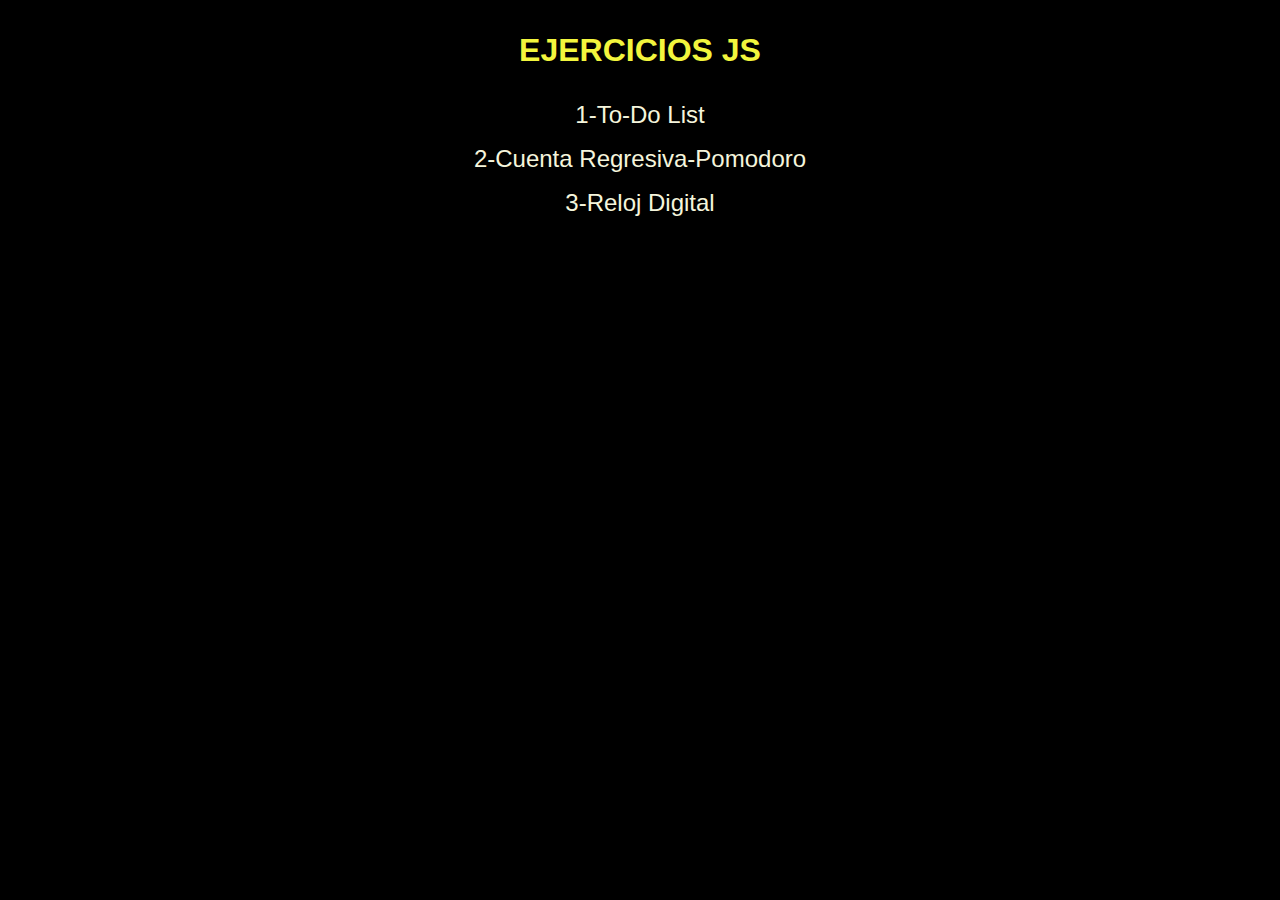
<file: index.html>
<!DOCTYPE html>
<html lang="es">
<head>
    <meta charset="UTF-8">
    <meta http-equiv="X-UA-Compatible" content="IE=edge">
    <meta name="viewport" content="width=device-width, initial-scale=1.0">
    <title>Javascript</title>
    <link rel="stylesheet" href="style.css">
</head>
<body>
    <h1>Ejercicios Js</h1>
    <a href="./src/ToDoList/index.html" target="_blank">1-To-Do List</a>
    <a href="./src/RelojPomodoro/index.html" target="_blank">2-Cuenta Regresiva-Pomodoro</a>
    <a href="./src/RelojDigital/">3-Reloj Digital</a>
    <a href=""></a>
    <a href=""></a>
    
</body>
</html>
</file>
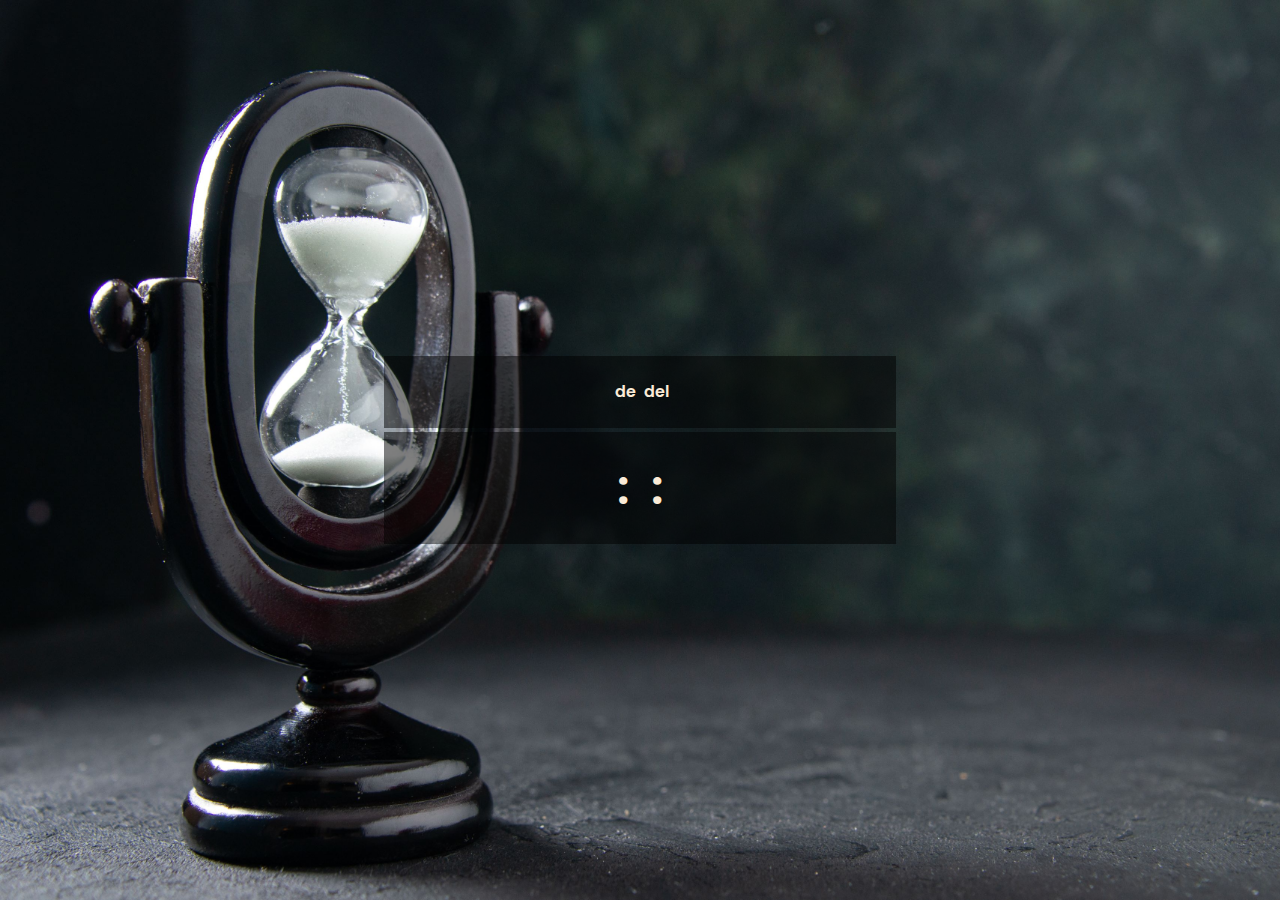
<file: src/RelojDigital/index.html>
<!DOCTYPE html>
<html lang="es">
<head>
    <meta charset="UTF-8">
    <meta http-equiv="X-UA-Compatible" content="IE=edge">
    <meta name="viewport" content="width=device-width, initial-scale=1.0">
    <title>Reloj Digital</title>
    <link rel="stylesheet" href="./style.css">
</head>
<body>
    <div class="wrap">
        <div class="widget">
            <div class="fecha">
                <p id="diaSemana" class="diaSemana"></p>
                <p id="dia" class="dia"></p>
                <p>de</p>
                <p id="mes" class="mes"></p>
                <p>del</p>
                <p id="year" class="year"></p>
            </div>

            <div class="reloj">
                <p id="horas" class="horas"></p>
                <p>:</p>
                <p id="minutos" class="minutos"></p>
                <p>:</p>
                <div class="cajaSegundos">
                    <p id="ampm" class="ampm"></p>
                    <p id="segundos" class="segundos"></p>
                </div>
            </div>
        </div>
    </div>
    


    <script src="./script.js"></script>
</body>
</html>
</file>
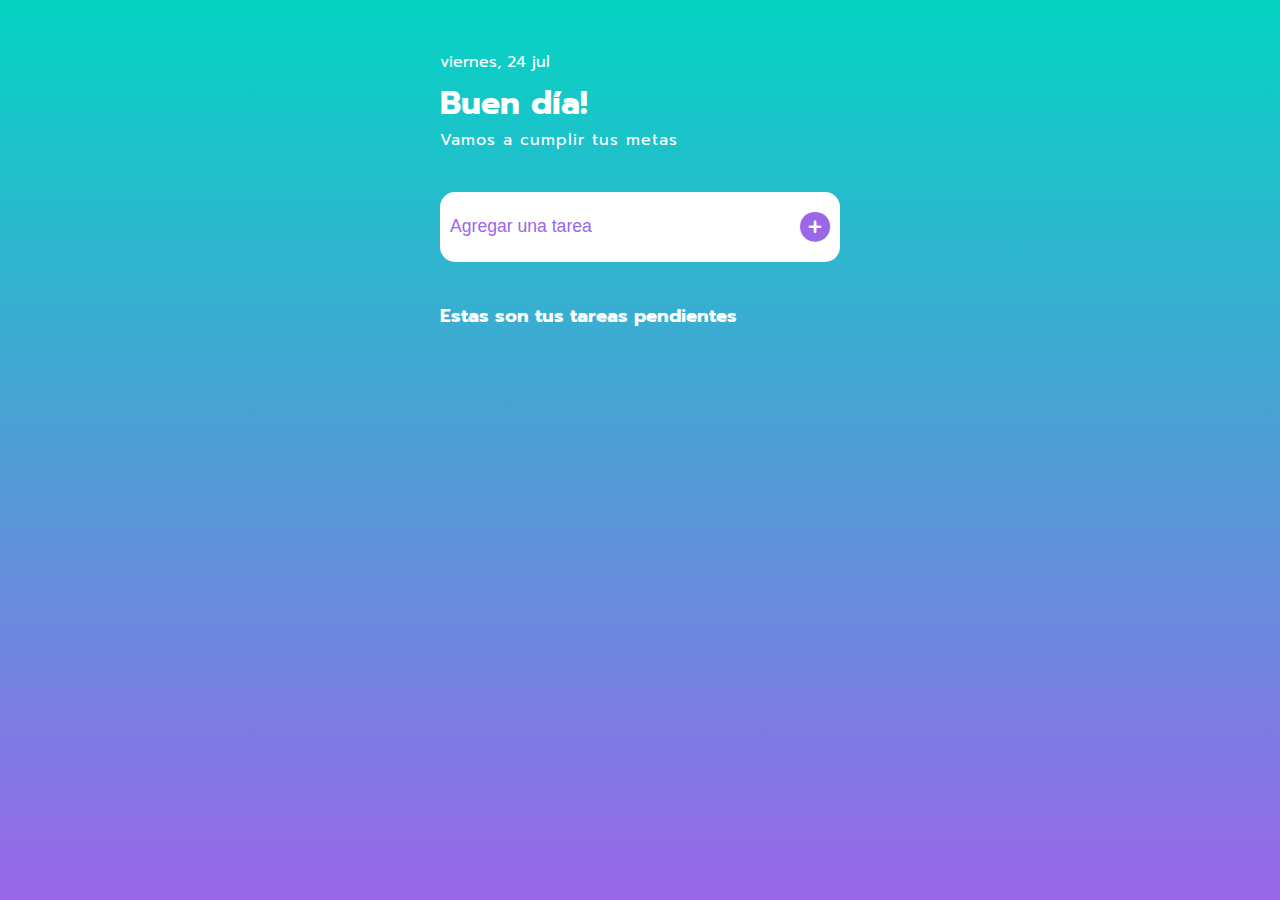
<file: src/ToDoList/index.html>
<head>
    <meta charset="UTF-8">
    <meta http-equiv="X-UA-Compatible" content="IE=edge">
    <meta name="viewport" content="width=device-width, initial-scale=1.0">
    <title>Lista de tareas</title>
    <link rel="stylesheet" href="https://cdnjs.cloudflare.com/ajax/libs/font-awesome/6.4.0/css/all.min.css">
    <link rel="stylesheet" href="./style.css">
</head>

<body>
    <div class="container">
        <div class="perfil">
            <div id="fecha"><!--js--> </div>
            <h1>Buen día!</h1>
            <span>Vamos a cumplir tus metas</span>
        </div>

        <div class="agregar-tarea">
            <input type="text" id="input" placeholder="Agregar una tarea">
            <i class="fas fa-plus-circle" id="enter"></i>
        </div>

        <div class="seccion-tarea">
            <h3>Estas son tus tareas pendientes</h3>
            <ul id="lista">
                <!--js-->  
            </ul>
        </div>

    </div>
    <script src="./script.js"></script>
</body>

</html>
</file>
<file: style.css>
* {
    margin         : 0;
    padding        : 0;
    box-sizing     : border-box;
    text-decoration: none;
    font-family    : 'Prompt', sans-serif;
}

body {
    background: black;
}

h1 {
    text-transform: uppercase;
    color         : rgb(242, 245, 61);
    text-align    : center;
    margin        : 2rem 0;
}

a {
    color          : beige;
    display        : flex;
    justify-content: center;
    font-size      : 1.5rem;
    margin         : 1rem 0;
}

a:hover {
    color: coral;
}
</file>
<file: src/RelojDigital/style.css>
@import url('https://fonts.googleapis.com/css2?family=Poppins:wght@100;200;300;400;500;600&display=swap');

*{
    margin: 0;
    padding: 0;
    box-sizing: border-box;
}

body{
    font-family: 'Poppins', sans-serif;
    font-weight: 600;
    background: url(reloj.jpg) #210349;
    background-size: cover;
    background-repeat: no-repeat;
    color: antiquewhite;
}

.wrap{
    display: flex;
    justify-content: center;
    align-items: center;
    height: 100vh;
}

.widget{
    width: 40%;
}

.widget p{
    display: inline-block;
    line-height: 2rem;
}

.fecha{
    text-align: center;
    font-size: 1rem;
    margin-bottom: 0.3rem;
    background: rgba(0, 0, 0, .5);
    padding: 20px;
    width: 100%;
}

.reloj{
    width: 100%;
    padding: 20px;
    font-size: 3rem;
    text-align: center;
    background: rgba(0, 0, 0, .5);
}

.reloj .cajaSegundos{
    display: inline-block;
}

.reloj .segundos,
.reloj .ampm{
    font-size: 1rem;
    display: block;
}
</file>
<file: src/ToDoList/style.css>
@import url('https://fonts.googleapis.com/css2?family=Prompt:ital,wght@0,200;0,400;0,600;0,800;1,200;1,400;1,600&display=swap');

* {
    margin         : 0;
    padding        : 0;
    box-sizing     : border-box;
    text-decoration: none;
    list-style     : none;
}


:root {
    --white     : #fff;
    --purple    : #9a67ea;
    --blue-ligth: #04d4c3;
    --blue-dark : #2a73c2;
    --green     : #2c7b90;
}


body {
    background : linear-gradient(to bottom, var(--blue-ligth), var(--purple));
    height     : 100vh;
    font-family: 'Prompt', sans-serif;
}

.container {
    max-width: 80%;
    width    : 400px;
    height   : 600px;
    margin   : 0 auto;
}

/*PERFIL*/

.perfil h1 {
    color: var(--white);
}

.perfil span {
    color         : var(--white);
    letter-spacing: 1px;
}

#fecha {
    color  : var(--white);
    padding: 50px 0 5 0;
}

/*AGREGAR TAREAS*/

.agregar-tarea {
    background-color: var(--white);
    border-radius   : 15px;
    height          : 70px;
    display         : flex;
    align-items     : center;
    padding         : 10px;
    gap             : 70px;
    margin          : 40px 0;
}

.agregar-tarea input {
    width           : 100%;
    height          : 100%;
    border-radius   : 8px;
    border          : none;
    background-color: var(--white);
}

.agregar-tarea input::placeholder {
    font-size: 1.1rem;
    color    : var(--purple);
}

.agregar-tarea i {
    font-size: 30px;
    color    : var(--purple);
}

.agregar-tarea i:hover {
    transform: scale(1.1);
}

/*SECCIÓN TAREAS*/

.seccion-tarea h3 {
    color        : var(--white);
    margin-bottom: 20px;
}

.seccion-tarea li {
    display        : flex;
    align-items    : center;
    justify-content: space-between;
    background     : linear-gradient(to bottom, var(--blue-dark), var(--green));
    border-radius  : 15px;
    padding        : 10px;
    margin         : 5px 0;
    color          : var(--white);
}

.seccion-tarea i {
    font-size: 25px;
}

.seccion-tarea i:hover {
    color : var(--blue-ligth);
    cursor: pointer;
}

.seccion-tarea>ul p {
    font-size: 1.2rem;
}

.line-through {
    text-decoration: line-through;
    color          : var(--white);
}
</file>
